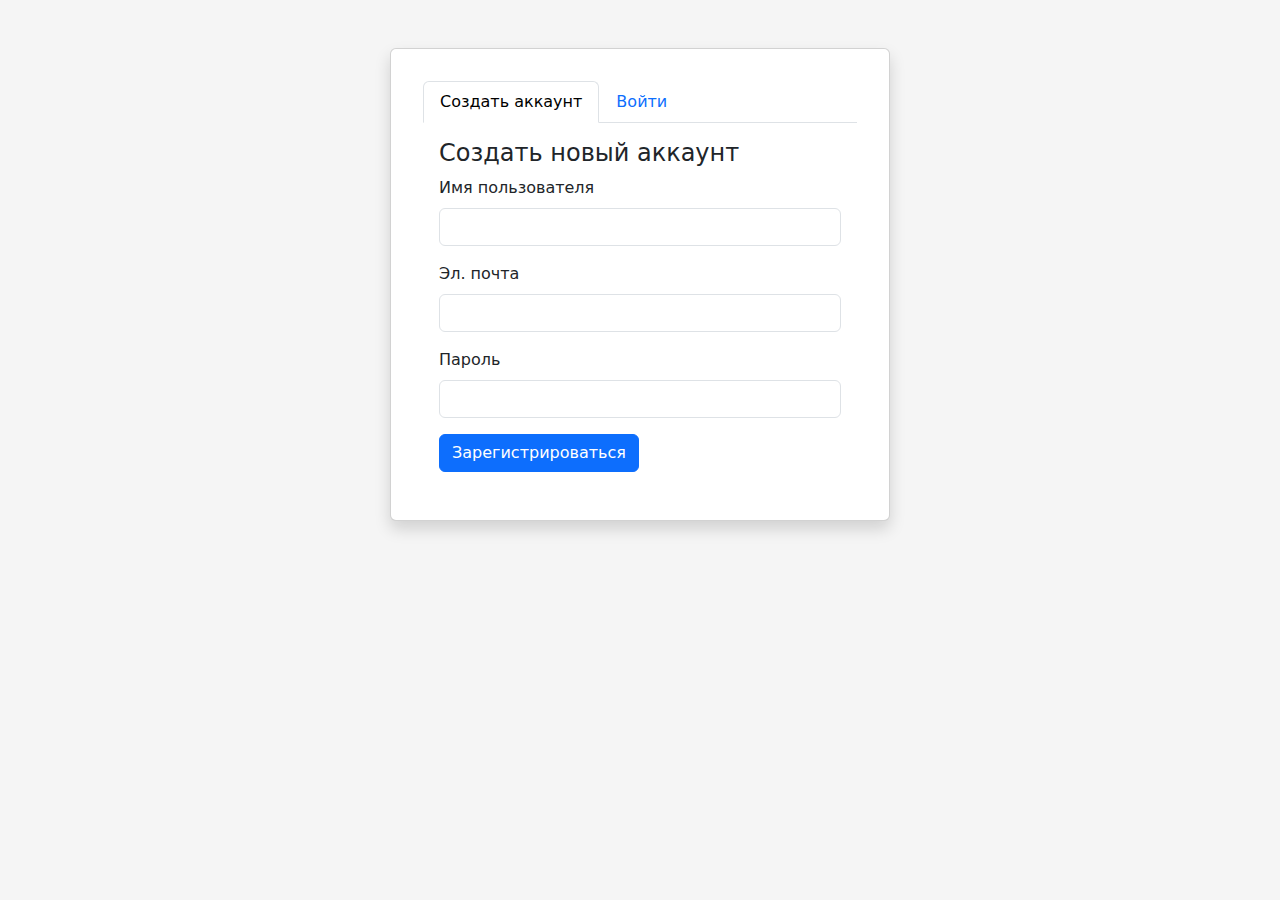
<file: login.html>
<!DOCTYPE html>
<html lang="ru">
<head>
  <meta charset="UTF-8" />
  <title>Truwork — Войти / Регистрация</title>
  <meta name="viewport" content="width=device-width, initial-scale=1.0" />
  
  <!-- Bootstrap CSS -->
  <link 
    href="https://cdn.jsdelivr.net/npm/bootstrap@5.2.3/dist/css/bootstrap.min.css" 
    rel="stylesheet"
  />
  <style>
    body {
      background: #f5f5f5;
    }
    .card {
      max-width: 500px;
      margin: 3rem auto;
      padding: 2rem;
    }
  </style>
</head>
<body>

<div class="card shadow">
  <ul class="nav nav-tabs" id="myTab" role="tablist">
    <li class="nav-item" role="presentation">
      <button 
        class="nav-link active" 
        id="register-tab" 
        data-bs-toggle="tab" 
        data-bs-target="#register" 
        type="button" 
        role="tab" 
        aria-controls="register" 
        aria-selected="true"
      >
        Создать аккаунт
      </button>
    </li>
    <li class="nav-item" role="presentation">
      <button 
        class="nav-link" 
        id="login-tab" 
        data-bs-toggle="tab" 
        data-bs-target="#login" 
        type="button" 
        role="tab" 
        aria-controls="login" 
        aria-selected="false"
      >
        Войти
      </button>
    </li>
  </ul>
  <div class="tab-content" id="myTabContent">
    
    <!-- Форма регистрации -->
    <div 
      class="tab-pane fade show active p-3" 
      id="register" 
      role="tabpanel" 
      aria-labelledby="register-tab"
    >
      <h4>Создать новый аккаунт</h4>
      <form action="register.php" method="POST">
        <div class="mb-3">
          <label for="regUsername" class="form-label">Имя пользователя</label>
          <input type="text" class="form-control" id="regUsername" name="username" required>
        </div>
        <div class="mb-3">
          <label for="regEmail" class="form-label">Эл. почта</label>
          <input type="email" class="form-control" id="regEmail" name="email" required>
        </div>
        <div class="mb-3">
          <label for="regPassword" class="form-label">Пароль</label>
          <input type="password" class="form-control" id="regPassword" name="password" required>
        </div>
        <button type="submit" class="btn btn-primary">Зарегистрироваться</button>
      </form>
    </div>
    
    <!-- Форма входа -->
    <div 
      class="tab-pane fade p-3" 
      id="login" 
      role="tabpanel" 
      aria-labelledby="login-tab"
    >
      <h4>Войти в аккаунт</h4>
      <form action="auth.php" method="POST">
        <div class="mb-3">
          <label for="loginUsername" class="form-label">Имя пользователя</label>
          <input type="text" class="form-control" id="loginUsername" name="username" required>
        </div>
        <div class="mb-3">
          <label for="loginPassword" class="form-label">Пароль</label>
          <input type="password" class="form-control" id="loginPassword" name="password" required>
        </div>
        <button type="submit" class="btn btn-primary">Войти</button>
      </form>
    </div>
    
  </div>
</div>

<!-- Bootstrap JS -->
<script 
  src="https://cdn.jsdelivr.net/npm/bootstrap@5.2.3/dist/js/bootstrap.bundle.min.js"
></script>
</body>
</html>
</file>
